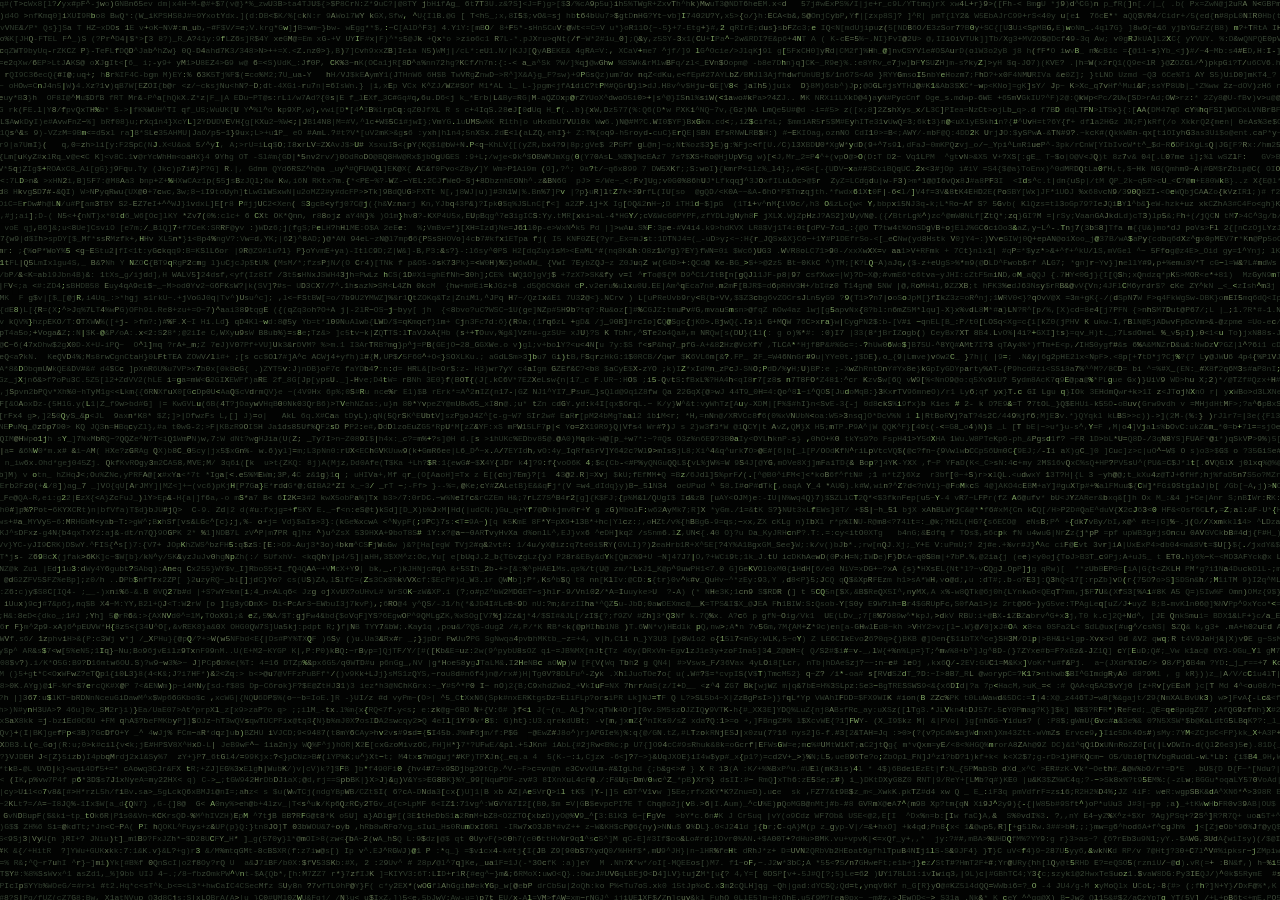
<file: static/landing/index.html>
<!doctype html>
<html lang="en">
<head>
  <meta charset="utf-8">
  <meta name="viewport" content="width=device-width,initial-scale=1,viewport-fit=cover">
  <meta name="theme-color" content="#020302">
  <meta name="description" content="TiTaN">
  <title>TiTaN</title>
  <style>
    :root{color-scheme:dark;background:#020302}
    *,*::before,*::after{box-sizing:border-box}
    html,body{width:100%;height:100%;min-width:0;min-height:100%;margin:0;overflow:hidden;background:#020302}
    body{position:fixed;inset:0;overscroll-behavior:none}
    canvas{position:absolute;inset:0;display:block;width:100%;height:100%;background:#020302}
  </style>
</head>
<body>
  <canvas id="matrixCanvas" aria-label="Matrix-style streams of random characters" role="img"></canvas>
  <script>
    (()=>{
      'use strict';
      const canvas=document.getElementById('matrixCanvas');
      const ctx=canvas.getContext('2d',{alpha:false});
      const glyphs='ABCDEFGHIJKLMNOPQRSTUVWXYZ0123456789abcdefghijklmnopqrstuvwxyz#$%&()*+,-./:;<=>?@[]^_{|}~';
      const palette=['#2c382b','#344232','#3d4b39','#52634a','#637453','#83a866'];
      let cells=[];
      let width=0,height=0,fontSize=6,cellWidth=3.6,lineHeight=8.5,dpr=1;
      const pickColor=()=>{
        const r=Math.random();
        return r<.025?palette[5]:r<.13?palette[4]:r<.42?palette[2]:palette[0];
      };
      const pickGlyph=()=>Math.random()<.055?' ':glyphs[(Math.random()*glyphs.length)|0];
      function paintCell(cell){
        ctx.fillStyle='#020302';
        ctx.fillRect(cell.x-.3,cell.y-.25,cellWidth+.7,lineHeight+.5);
        ctx.fillStyle=cell.color;
        ctx.fillText(cell.char,cell.x,cell.y);
      }
      function resize(){
        const vv=window.visualViewport;
        width=Math.max(1,Math.ceil(vv?.width||window.innerWidth));
        height=Math.max(1,Math.ceil(vv?.height||window.innerHeight));
        dpr=Math.min(2,Math.max(1,window.devicePixelRatio||1));
        canvas.width=Math.round(width*dpr);
        canvas.height=Math.round(height*dpr);
        canvas.style.width=width+'px';
        canvas.style.height=height+'px';
        ctx.setTransform(dpr,0,0,dpr,0,0);
        ctx.fillStyle='#020302';
        ctx.fillRect(0,0,width,height);
        fontSize=Math.max(5.2,Math.min(8,width*.016));
        ctx.font=`${fontSize}px "Courier New",monospace`;
        ctx.textBaseline='top';
        cellWidth=Math.max(3,ctx.measureText('M').width);
        lineHeight=fontSize*1.47;
        const columns=Math.ceil(width/cellWidth)+2;
        const rows=Math.ceil(height/lineHeight)+1;
        cells=[];
        for(let row=0;row<rows;row++){
          const y=row*lineHeight;
          const offset=Math.random()*cellWidth*.35;
          for(let col=0;col<columns;col++){
            const cell={x:col*cellWidth-offset,y,char:pickGlyph(),color:pickColor()};
            cells.push(cell);
            ctx.fillStyle=cell.color;
            ctx.fillText(cell.char,cell.x,cell.y);
          }
        }
      }
      function flicker(){
        if(document.hidden||!cells.length)return;
        const count=Math.max(8,Math.floor(cells.length*.0015));
        for(let i=0;i<count;i++){
          const cell=cells[(Math.random()*cells.length)|0];
          cell.char=pickGlyph();
          cell.color=pickColor();
          paintCell(cell);
        }
      }
      resize();
      window.addEventListener('resize',resize,{passive:true});
      window.visualViewport?.addEventListener('resize',resize,{passive:true});
      let timer=0;
      if(!window.matchMedia('(prefers-reduced-motion: reduce)').matches){
        timer=window.setInterval(flicker,180);
      }
      document.addEventListener('visibilitychange',()=>{
        if(document.hidden&&timer){window.clearInterval(timer);timer=0;}
        else if(!document.hidden&&!timer&&!window.matchMedia('(prefers-reduced-motion: reduce)').matches){
          timer=window.setInterval(flicker,180);
        }
      });
    })();
  </script>
</body>
</html>
</file>
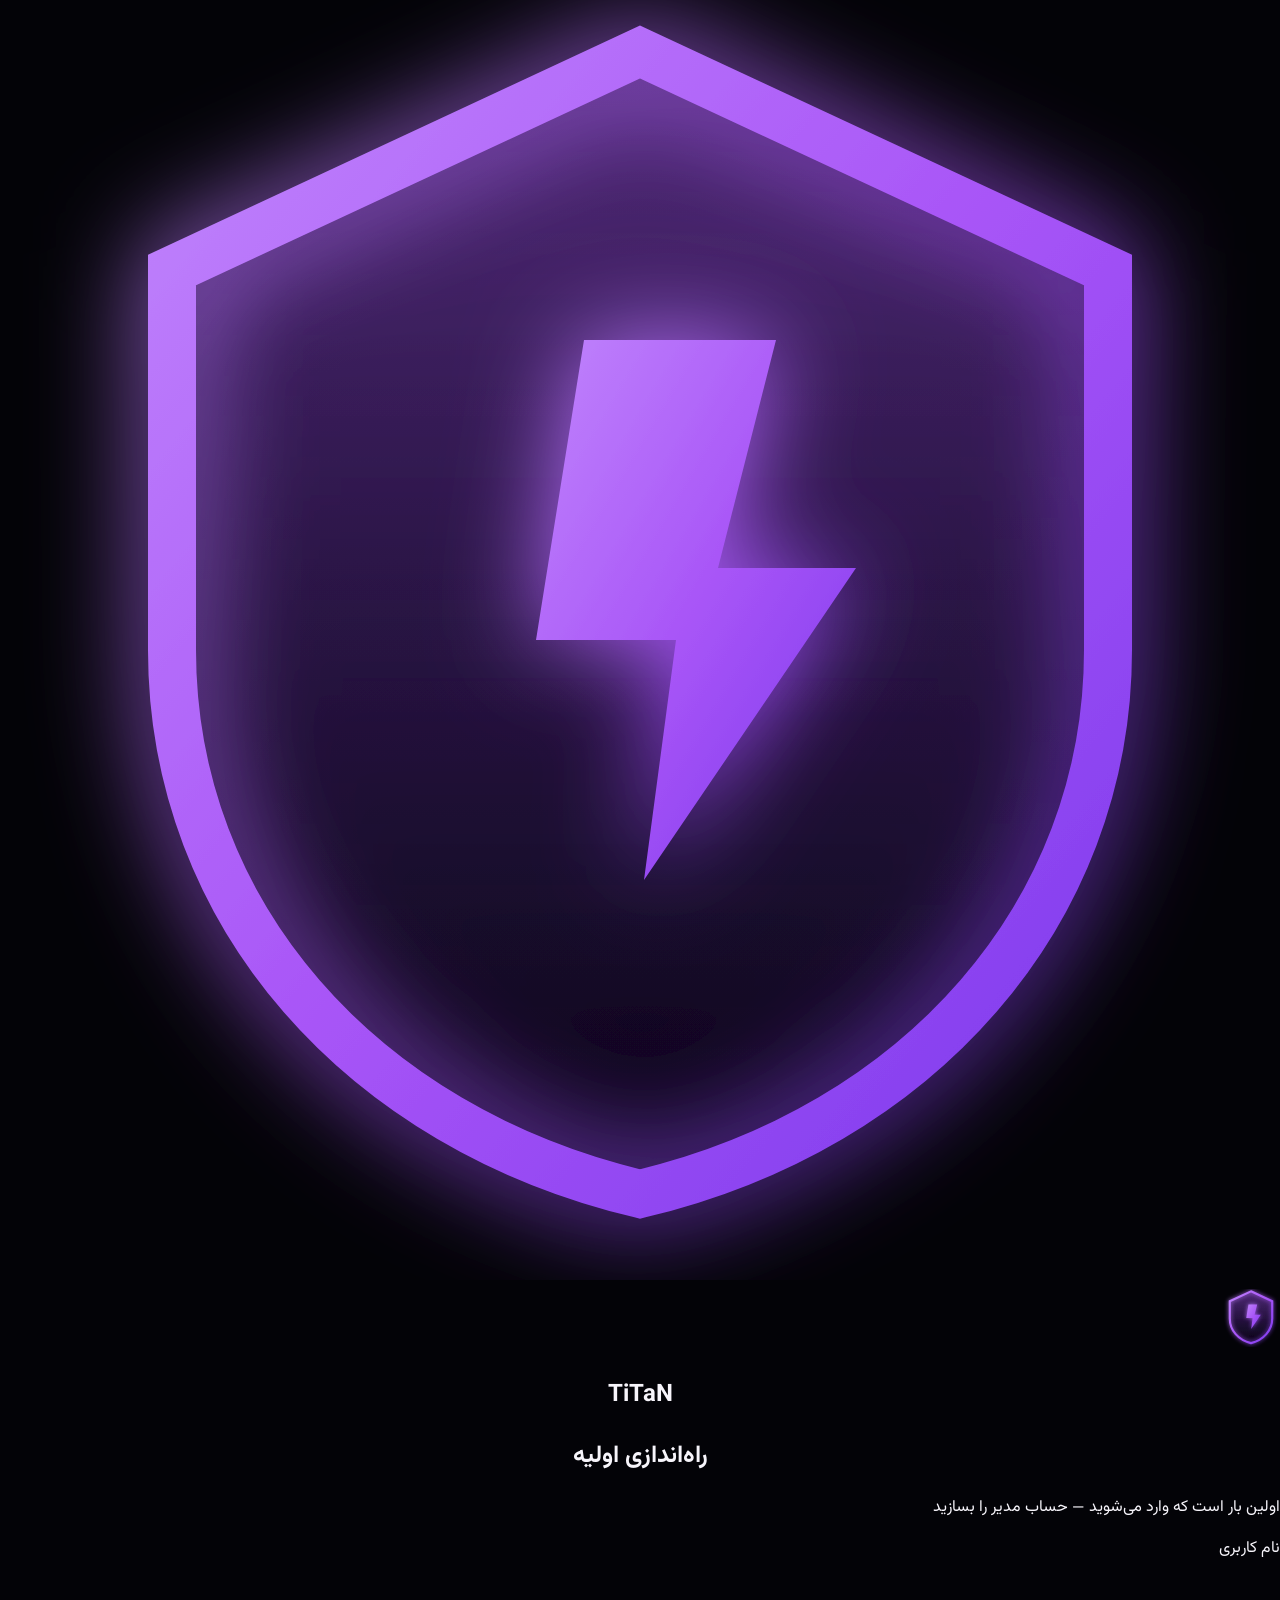
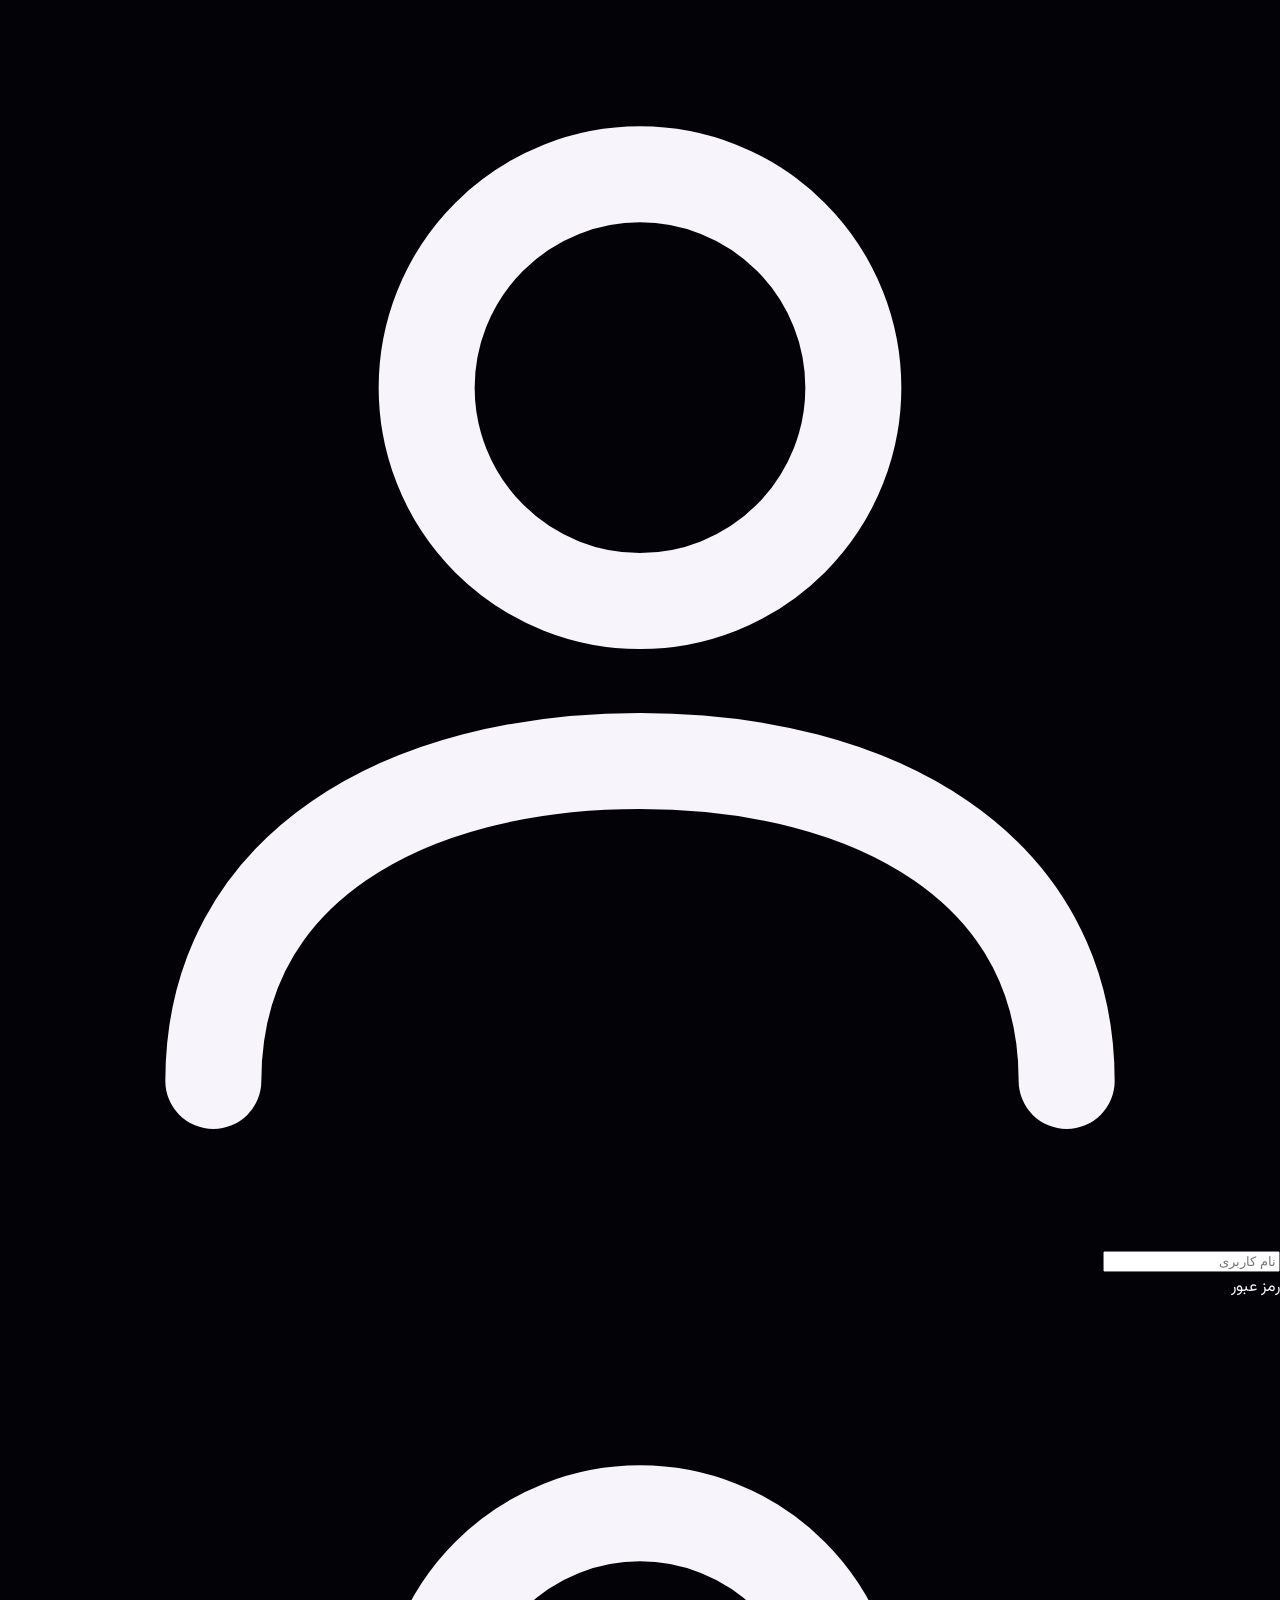
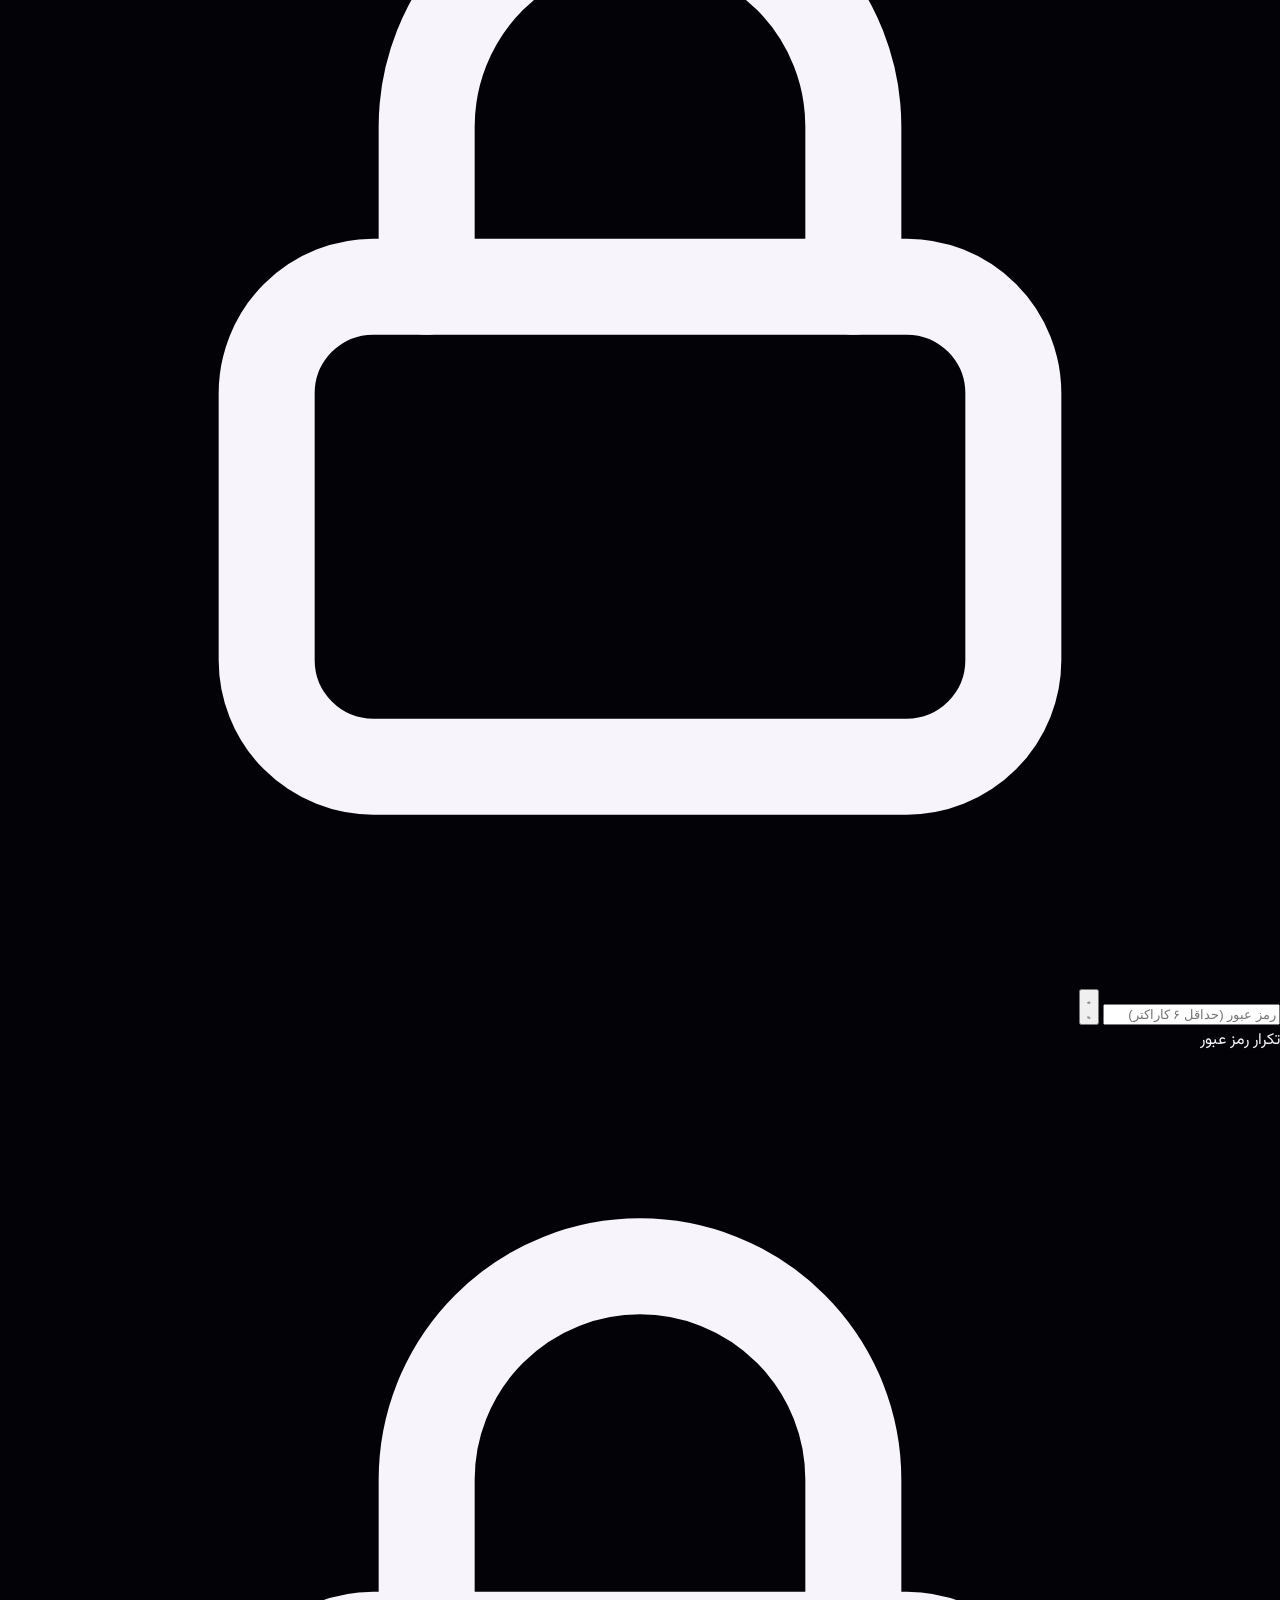
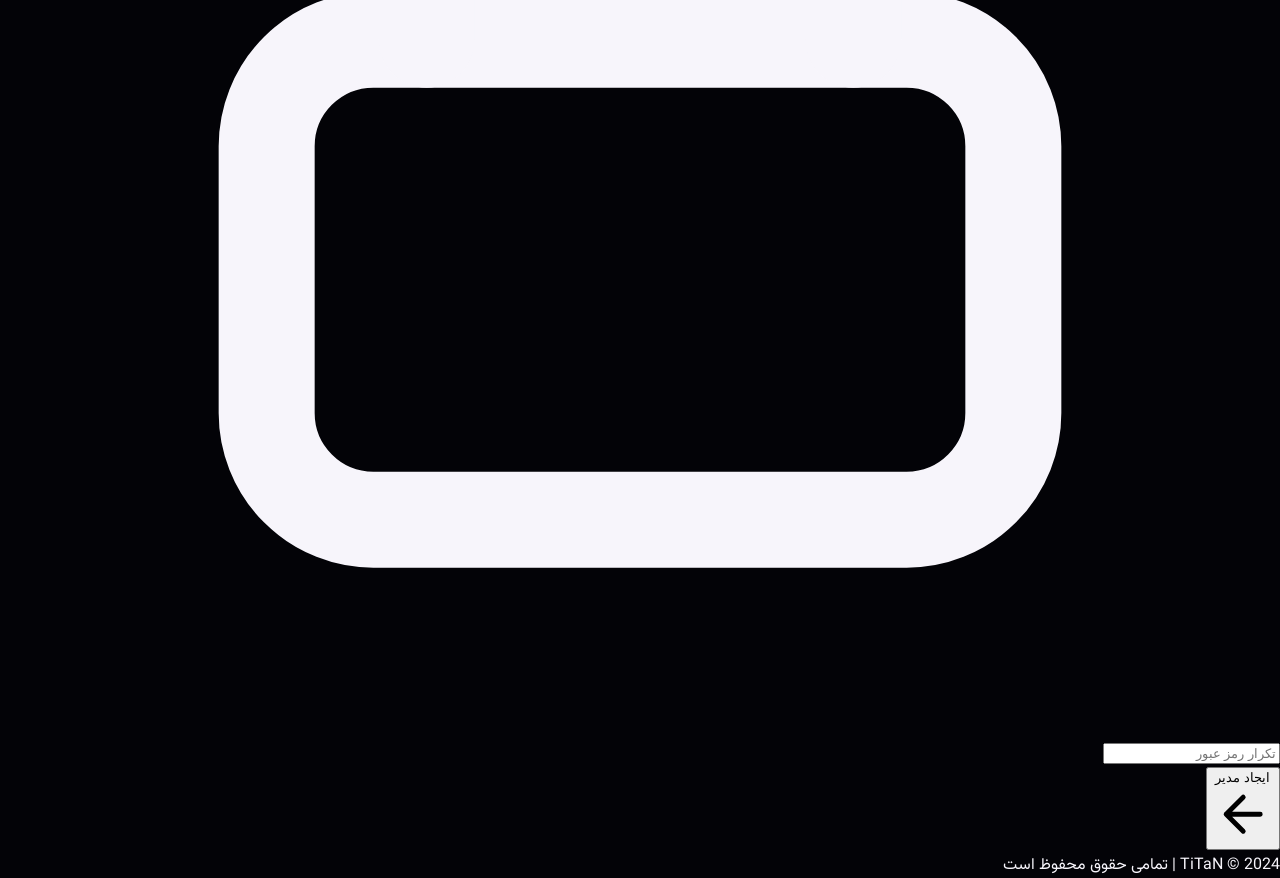
<file: templates/setup.html>
<!doctype html>
<html lang="fa" dir="rtl">
<head>
  <meta charset="utf-8">
  <meta name="viewport" content="width=device-width, initial-scale=1">
  <meta name="theme-color" content="#05050f">
  <title>راه‌اندازی — TiTaN</title>
  <link rel="icon" type="image/svg+xml" href="/static/img/emblem.svg">
  <link rel="stylesheet" href="/static/css/fonts.css">
  <link rel="stylesheet" href="/static/css/login.css">
</head>
<body>
  <div class="bg" aria-hidden="true">
    <div class="bg-glow bg-glow-1"></div>
    <div class="bg-glow bg-glow-2"></div>
    <div class="grid-floor"></div>
  </div>

  <main class="login-layout">
    <section class="login-panel" aria-label="راه‌اندازی اولیه پنل TiTaN">
      <div class="card">
        <div class="panel-emblem" aria-hidden="true"><img src="/static/img/emblem.svg" alt=""></div>

        <header class="card-head">
          <img class="emblem" src="/static/img/emblem.svg" alt="نشان TiTaN" width="58" height="58">
          <h1 class="brand">TiTaN</h1>
        </header>

        <h2 class="welcome">راه‌اندازی اولیه</h2>
        <p class="welcome-sub">اولین بار است که وارد می‌شوید — حساب مدیر را بسازید</p>

        <form id="setupForm" novalidate>
          <div class="field">
            <label class="field-label" for="username">نام کاربری</label>
            <div class="input-shell">
              <span class="input-icon" aria-hidden="true">
                <svg viewBox="0 0 24 24" fill="none" stroke="currentColor" stroke-width="1.8" stroke-linecap="round" stroke-linejoin="round">
                  <circle cx="12" cy="8" r="4"/><path d="M4 21c0-4 3.6-6 8-6s8 2 8 6"/>
                </svg>
              </span>
              <input class="input" id="username" name="username" type="text"
                     placeholder="نام کاربری" autocomplete="username"
                     autocapitalize="none" spellcheck="false"
                     required minlength="3" maxlength="32" pattern="[a-zA-Z0-9_]+">
            </div>
          </div>

          <div class="field">
            <label class="field-label" for="password">رمز عبور</label>
            <div class="input-shell">
              <span class="input-icon" aria-hidden="true">
                <svg viewBox="0 0 24 24" fill="none" stroke="currentColor" stroke-width="1.8" stroke-linecap="round" stroke-linejoin="round">
                  <rect x="5" y="11" width="14" height="9" rx="2"/><path d="M8 11V8a4 4 0 0 1 8 0v3"/>
                </svg>
              </span>
              <input class="input has-toggle" id="password" name="password" type="password"
                     placeholder="رمز عبور (حداقل ۶ کاراکتر)" autocomplete="new-password" required minlength="6">
              <button type="button" class="toggle-pass" id="togglePass" aria-label="نمایش رمز عبور" aria-pressed="false">
                <svg class="eye-open" viewBox="0 0 24 24" fill="none" stroke="currentColor" stroke-width="1.8" stroke-linecap="round" stroke-linejoin="round">
                  <path d="M2 12s3.5-7 10-7 10 7 10 7-3.5 7-10 7-10-7-10-7Z"/><circle cx="12" cy="12" r="3"/>
                </svg>
                <svg class="eye-off" viewBox="0 0 24 24" fill="none" stroke="currentColor" stroke-width="1.8" stroke-linecap="round" stroke-linejoin="round" hidden>
                  <path d="M3 3l18 18"/><path d="M10.6 10.6a2 2 0 0 0 2.8 2.8"/><path d="M9.9 5.1A10 10 0 0 1 12 5c6.5 0 10 7 10 7a18 18 0 0 1-3 3.8"/><path d="M6.6 6.6A18 18 0 0 0 2 12s3.5 7 10 7a10 10 0 0 0 4-1"/>
                </svg>
              </button>
            </div>
          </div>

          <div class="field">
            <label class="field-label" for="confirm">تکرار رمز عبور</label>
            <div class="input-shell">
              <span class="input-icon" aria-hidden="true">
                <svg viewBox="0 0 24 24" fill="none" stroke="currentColor" stroke-width="1.8" stroke-linecap="round" stroke-linejoin="round">
                  <rect x="5" y="11" width="14" height="9" rx="2"/><path d="M8 11V8a4 4 0 0 1 8 0v3"/>
                </svg>
              </span>
              <input class="input" id="confirm" name="confirm" type="password"
                     placeholder="تکرار رمز عبور" autocomplete="new-password" required>
            </div>
          </div>

          <div class="form-error" id="formError" role="alert" aria-live="polite"></div>

          <button class="btn-login" id="setupBtn" type="submit">
            <span class="btn-label">ایجاد مدیر</span>
            <span class="btn-arrow" aria-hidden="true">
              <svg viewBox="0 0 24 24" fill="none" stroke="currentColor" stroke-width="2" stroke-linecap="round" stroke-linejoin="round">
                <path d="M19 12H5M12 19l-7-7 7-7"/>
              </svg>
            </span>
            <span class="btn-spinner" aria-hidden="true"></span>
          </button>
        </form>

        <footer class="card-footer">TiTaN © 2024 | تمامی حقوق محفوظ است</footer>
      </div>
    </section>

    <section class="visual" aria-hidden="true">
      <div class="halo"></div>
      <div class="cube-float">
        <div class="cube-stage">
          <div class="cube-spin">
            <div class="cube">
              <span class="face face-front"></span>
              <span class="face face-back"></span>
              <span class="face face-right"></span>
              <span class="face face-left"></span>
              <span class="face face-top"></span>
              <span class="face face-bottom"></span>
              <span class="cube-core"></span>
            </div>
          </div>
        </div>
      </div>
      <div class="platform"></div>
      <div class="cube-reflection"></div>
    </section>
  </main>

  <script>
    const form = document.getElementById('setupForm');
    const errEl = document.getElementById('formError');
    const btn = document.getElementById('setupBtn');
    const showErr = (m) => { errEl.textContent = m; errEl.classList.add('visible'); };
    const hideErr = () => { errEl.textContent = ''; errEl.classList.remove('visible'); };

    document.getElementById('togglePass').addEventListener('click', function () {
      const p = document.getElementById('password');
      const show = p.type === 'password';
      p.type = show ? 'text' : 'password';
      this.setAttribute('aria-pressed', String(show));
      this.querySelector('.eye-open').hidden = show;
      this.querySelector('.eye-off').hidden = !show;
    });

    form.addEventListener('submit', async (e) => {
      e.preventDefault();
      hideErr();
      const username = document.getElementById('username').value.trim();
      const password = document.getElementById('password').value;
      const confirm = document.getElementById('confirm').value;
      if (password !== confirm) return showErr('رمز عبور و تکرار آن یکسان نیستند');
      if (password.length < 6) return showErr('رمز عبور باید حداقل ۶ کاراکتر باشد');

      btn.classList.add('loading');
      btn.disabled = true;
      try {
        const r = await fetch('/api/setup', {
          method: 'POST',
          headers: { 'Content-Type': 'application/json' },
          body: JSON.stringify({ username, password }),
        });
        if (r.ok) { location.href = '/dashboard'; return; }
        const d = await r.json().catch(() => ({}));
        showErr(d.detail || 'خطا در ایجاد حساب');
      } catch (_) {
        showErr('خطا در ارتباط با سرور');
      }
      btn.classList.remove('loading');
      btn.disabled = false;
    });
  </script>
</body>
</html>
</file>
<file: static/css/fonts.css>
/* Vazirmatn — OFL licensed, self-hosted */
@font-face {
  font-family: 'Vazirmatn';
  src: url('/static/fonts/Vazirmatn-Regular.woff2') format('woff2');
  font-weight: 400;
  font-display: swap;
}
@font-face {
  font-family: 'Vazirmatn';
  src: url('/static/fonts/Vazirmatn-Medium.woff2') format('woff2');
  font-weight: 500;
  font-display: swap;
}
@font-face {
  font-family: 'Vazirmatn';
  src: url('/static/fonts/Vazirmatn-SemiBold.woff2') format('woff2');
  font-weight: 600;
  font-display: swap;
}
@font-face {
  font-family: 'Vazirmatn';
  src: url('/static/fonts/Vazirmatn-Bold.woff2') format('woff2');
  font-weight: 700;
  font-display: swap;
}
@font-face {
  font-family: 'Vazirmatn';
  src: url('/static/fonts/Vazirmatn-ExtraBold.woff2') format('woff2');
  font-weight: 800;
  font-display: swap;
}
</file>
<file: static/css/login.css>
/* ============================================================
   TiTaN LOGIN
   Desktop reference layout
============================================================ */


:root {

    --purple:
        #6324ff;

    --purple-light:
        #914dff;

    --purple-dark:
        #4311cf;

    --background:
        #030307;

    --card:
        rgba(7, 8, 13, 0.975);

    --text:
        #f7f5fb;

    --muted:
        #777580;

}


/* ============================================================
   RESET
============================================================ */

* {

    box-sizing:
        border-box;

}


html {

    width:
        100%;

    height:
        100%;

}


body {

    width:
        100%;

    min-height:
        100%;

    margin:
        0;

    background:
        #030307;

    color:
        var(--text);

    font-family:
        "Vazirmatn",
        Tahoma,
        Arial,
        sans-serif;

    overflow-x:
        hidden;

}


/* ============================================================
   PAGE
============================================================ */

.page {

    position:
        relative;

    width:
        100%;

    min-height:
        100vh;

    min-height:
        100svh;

    overflow:
        hidden;

    background:
        #030307;

}


/* ============================================================
   FULL BACKGROUND
============================================================ */

.background {

    position:
        absolute;

    inset:
        0;

    width:
        100%;

    height:
        100%;

    z-index:
        0;

    background-image:
        url("/static/img/login-bg.jpg");

    background-position:
        center center;

    background-repeat:
        no-repeat;

    background-size:
        cover;

}


/*
    این لایه بسیار کم‌رنگ است تا عمق تصویر
    مرجع حفظ شود.
*/

.background-overlay {

    position:
        absolute;

    inset:
        0;

    background:

        linear-gradient(
            90deg,
            rgba(0,0,0,.03),
            transparent 35%,
            rgba(0,0,0,.03)
        );

    pointer-events:
        none;

}


/*
    نور بسیار نرم
*/

.background-glow {

    position:
        absolute;

    width:
        650px;

    height:
        650px;

    right:
        8%;

    top:
        20%;

    border-radius:
        50%;

    background:
        rgba(98, 29, 255, .07);

    filter:
        blur(110px);

    pointer-events:
        none;

}


/* ============================================================
   LOGIN AREA
============================================================ */

.login-area {

    position:
        relative;

    z-index:
        5;

    width:
        100%;

    min-height:
        100vh;

    min-height:
        100svh;

}


/* ============================================================
   DESKTOP LOGIN CARD
============================================================ */

/*
    مختصات بر اساس تصویر 1536 × 1152

    X ≈ 80px
    Y ≈ 94px
    W ≈ 607px
    H ≈ 828px
*/

.login-card {

    position:
        absolute;

    left:
        clamp(
            40px,
            5.208vw,
            100px
        );

    top:
        clamp(
            45px,
            8.16vh,
            100px
        );

    width:
        clamp(
            520px,
            39.52vw,
            607px
        );

    height:
        clamp(
            700px,
            71.88vh,
            828px
        );

    padding:
        clamp(48px, 5.7vh, 76px)
        clamp(35px, 3.13vw, 48px)
        35px;

    border:
        1px solid
        rgba(124, 117, 151, .28);

    border-radius:
        32px;

    background:
        rgba(7, 8, 13, .985);

    box-shadow:

        0 30px 90px
        rgba(0,0,0,.58),

        inset 0 1px 0
        rgba(255,255,255,.025);

    display:
        flex;

    flex-direction:
        column;

    overflow:
        hidden;

}


/* ============================================================
   BRAND
============================================================ */

.brand {

    display:
        flex;

    align-items:
        center;

    justify-content:
        center;

    direction:
        ltr;

    gap:
        clamp(12px, 1.17vw, 18px);

    flex-shrink:
        0;

}


.logo {

    width:
        clamp(60px, 5.08vw, 78px);

    height:
        clamp(60px, 5.08vw, 78px);

    flex:
        0 0 auto;

    filter:
        drop-shadow(
            0 0 14px
            rgba(111, 42, 255, .55)
        );

}


.logo svg {

    width:
        100%;

    height:
        100%;

    display:
        block;

}


.brand-name {

    font-family:
        Arial,
        Helvetica,
        sans-serif;

    font-size:
        clamp(43px, 3.9vw, 60px);

    line-height:
        1;

    font-weight:
        700;

    letter-spacing:
        -3px;

    color:
        #f8f7fb;

}


.brand-name strong {

    color:
        #7832ff;

    font-weight:
        700;

}


/* ============================================================
   WELCOME
============================================================ */

.welcome {

    width:
        100%;

    text-align:
        center;

    margin-top:
        clamp(22px, 2.6vh, 32px);

}


.welcome h1 {

    margin:
        0;

    font-size:
        clamp(22px, 1.9vw, 29px);

    line-height:
        1.8;

    font-weight:
        600;

    white-space:
        nowrap;

}


.welcome h1 span {

    color:
        #a063ff;

}


.welcome p {

    margin:
        5px 0 0;

    color:
        #7d7b86;

    font-size:
        clamp(12px, 1.04vw, 16px);

    font-weight:
        400;

    white-space:
        nowrap;

}


/* ============================================================
   FORM
============================================================ */

.login-form {

    width:
        100%;

    margin-top:
        clamp(30px, 3.9vh, 45px);

}


/* ============================================================
   INPUT
============================================================ */

.input-box {

    position:
        relative;

    width:
        100%;

    height:
        clamp(62px, 6.6vh, 76px);

    display:
        flex;

    align-items:
        center;

    direction:
        ltr;

    border:
        1px solid
        rgba(106, 38, 255, .76);

    border-radius:
        17px;

    background:
        rgba(3, 4, 8, .60);

    box-shadow:
        0 0 25px
        rgba(83, 26, 255, .035);

    transition:
        border-color .2s ease,
        box-shadow .2s ease;

}


.input-box:focus-within {

    border-color:
        #914dff;

    box-shadow:

        0 0 0 3px
        rgba(103, 36, 255, .08),

        0 0 28px
        rgba(92, 31, 255, .10);

}


.user-icon {

    width:
        clamp(60px, 4.7vw, 72px);

    height:
        100%;

    display:
        flex;

    align-items:
        center;

    justify-content:
        center;

    flex-shrink:
        0;

}


.user-icon svg {

    width:
        clamp(26px, 2vw, 31px);

    height:
        clamp(26px, 2vw, 31px);

    fill:
        none;

    stroke:
        #aaa8b4;

    stroke-width:
        1.65;

    stroke-linecap:
        round;

    stroke-linejoin:
        round;

}


.input-line {

    width:
        1px;

    height:
        35px;

    background:
        rgba(255,255,255,.07);

    flex-shrink:
        0;

}


.input-box input {

    flex:
        1;

    width:
        100%;

    height:
        100%;

    min-width:
        0;

    border:
        0;

    outline:
        0;

    background:
        transparent;

    color:
        #fff;

    direction:
        rtl;

    text-align:
        right;

    padding:
        0 22px;

    font-family:
        "Vazirmatn",
        Tahoma,
        sans-serif;

    font-size:
        clamp(14px, 1.1vw, 17px);

    font-weight:
        500;

}


.input-box input::placeholder {

    color:
        #65636e;

    opacity:
        1;

}


/* ============================================================
   LOGIN BUTTON
============================================================ */

.login-button {

    position:
        relative;

    width:
        100%;

    height:
        clamp(68px, 7.2vh, 83px);

    margin-top:
        clamp(20px, 2.6vh, 30px);

    padding:
        0;

    border:
        0;

    border-radius:
        17px;

    background:

        linear-gradient(
            105deg,
            #5520e8 0%,
            #5e25f4 50%,
            #6729f8 100%
        );

    color:
        white;

    display:
        flex;

    align-items:
        center;

    justify-content:
        center;

    gap:
        clamp(25px, 2.2vw, 34px);

    font-family:
        "Vazirmatn",
        Tahoma,
        sans-serif;

    font-size:
        clamp(17px, 1.37vw, 21px);

    font-weight:
        600;

    cursor:
        pointer;

    box-shadow:

        0 12px 35px
        rgba(84, 30, 232, .20),

        inset 0 1px 0
        rgba(255,255,255,.10);

    transition:
        transform .18s ease,
        filter .18s ease,
        box-shadow .18s ease;

}


.login-button:hover {

    filter:
        brightness(1.08);

    transform:
        translateY(-2px);

    box-shadow:

        0 17px 42px
        rgba(84, 30, 232, .29),

        inset 0 1px 0
        rgba(255,255,255,.12);

}


.login-button:active {

    transform:
        translateY(0);

}


.login-button svg {

    width:
        clamp(25px, 2vw, 31px);

    height:
        clamp(25px, 2vw, 31px);

    fill:
        none;

    stroke:
        white;

    stroke-width:
        1.8;

    stroke-linecap:
        round;

    stroke-linejoin:
        round;

}


/* ============================================================
   MESSAGE
============================================================ */

.message {

    width:
        100%;

    min-height:
        22px;

    margin:
        9px 0 0;

    text-align:
        center;

    color:
        #a367ff;

    font-size:
        12px;

}


/* ============================================================
   QUICK ACCESS
============================================================ */

.quick-access {

    width:
        100%;

    margin-top:
        clamp(14px, 1.9vh, 22px);

}


/* ============================================================
   QUICK TITLE
============================================================ */

.quick-heading {

    width:
        100%;

    display:
        grid;

    grid-template-columns:
        1fr auto 1fr;

    align-items:
        center;

    gap:
        20px;

}


.quick-heading span {

    height:
        1px;

    background:
        rgba(255,255,255,.075);

}


.quick-heading strong {

    color:
        #aaa8b2;

    font-size:
        clamp(13px, 1.05vw, 16px);

    font-weight:
        500;

    white-space:
        nowrap;

}


/* ============================================================
   QUICK GRID
============================================================ */

.quick-grid {

    width:
        100%;

    display:
        grid;

    grid-template-columns:
        1fr 1fr;

    gap:
        clamp(10px, 1.17vw, 18px);

    margin-top:
        clamp(18px, 2.4vh, 28px);

}


/* ============================================================
   QUICK ITEM
============================================================ */

.quick-item {

    min-width:
        0;

    min-height:
        clamp(88px, 9vh, 104px);

    padding:
        14px 15px;

    display:
        flex;

    flex-direction:
        row;

    align-items:
        center;

    gap:
        13px;

    text-decoration:
        none;

    border:
        1px solid
        rgba(104,102,119,.19);

    border-radius:
        16px;

    background:
        rgba(10,11,16,.74);

    transition:
        transform .2s ease,
        border-color .2s ease,
        background .2s ease;

}


.quick-item:hover {

    transform:
        translateY(-2px);

    border-color:
        rgba(108,48,255,.48);

    background:
        rgba(17,13,29,.82);

}


/* ============================================================
   QUICK ICON
============================================================ */

.quick-icon {

    width:
        43px;

    height:
        43px;

    flex:
        0 0 43px;

    display:
        flex;

    align-items:
        center;

    justify-content:
        center;

    color:
        #7730ff;

}


.quick-icon svg {

    width:
        39px;

    height:
        39px;

    fill:
        currentColor;

}


.quick-icon.support svg {

    fill:
        none;

    stroke:
        currentColor;

    stroke-width:
        1.6;

    stroke-linecap:
        round;

    stroke-linejoin:
        round;

}


/* ============================================================
   QUICK TEXT
============================================================ */

.quick-text {

    min-width:
        0;

    direction:
        rtl;

}


.quick-text b {

    display:
        block;

    margin:
        0 0 3px;

    color:
        #f1eff5;

    font-size:
        clamp(13px, 1.04vw, 16px);

    font-weight:
        600;

}


.quick-text small {

    display:
        block;

    color:
        #6f6d78;

    font-size:
        clamp(8px, .68vw, 10.5px);

    line-height:
        1.7;

    white-space:
        nowrap;

}


/* ============================================================
   FOOTER
============================================================ */

.footer {

    margin-top:
        auto;

    padding-top:
        25px;

    display:
        flex;

    align-items:
        center;

    justify-content:
        center;

    gap:
        8px;

    direction:
        ltr;

    color:
        #4c4b55;

    font-family:
        Arial,
        sans-serif;

    font-size:
        10px;

    font-weight:
        500;

}


.online-dot {

    width:
        6px;

    height:
        6px;

    border-radius:
        50%;

    background:
        #7935ff;

    box-shadow:
        0 0 10px
        #7130ff;

}


.footer i {

    font-style:
        normal;

    opacity:
        .5;

}


/* ============================================================
   LARGE DESKTOP
============================================================ */

@media (min-width: 1500px) {

    .login-card {

        left:
            80px;

        top:
            94px;

        width:
            607px;

        height:
            828px;

    }

}


/* ============================================================
   LAPTOP
============================================================ */

@media (min-width: 701px) and (max-width: 1200px) {

    .login-card {

        left:
            35px;

        top:
            50%;

        transform:
            translateY(-50%);

        width:
            min(530px, 46vw);

        height:
            min(760px, 88vh);

        padding:
            50px 35px 30px;

    }


    .brand-name {

        font-size:
            50px;

    }


    .welcome h1 {

        font-size:
            25px;

    }

}


/* ============================================================
   MOBILE
============================================================ */

@media (max-width: 700px) {


    .page {

        min-height:
            100svh;

        overflow-y:
            auto;

    }


    .background {

        position:
            fixed;

        background-position:
            63% center;

        background-size:
            cover;

    }


    .background-overlay {

        background:
            rgba(2,2,7,.42);

    }


    .background-glow {

        width:
            90vw;

        height:
            90vw;

        right:
            -30vw;

        top:
            38%;

        filter:
            blur(80px);

    }


    .login-area {

        min-height:
            100svh;

        min-height:
            100dvh;

        display:
            flex;

        align-items:
            center;

        justify-content:
            center;

        padding:
            18px 12px;

    }


    .login-card {

        position:
            relative;

        left:
            auto;

        top:
            auto;

        transform:
            none;

        width:
            min(
                100%,
                510px
            );

        height:
            auto;

        min-height:
            0;

        padding:
            38px 20px 25px;

        border-radius:
            24px;

        background:
            rgba(7,8,13,.965);

    }


    .brand {

        gap:
            10px;

    }


    .logo {

        width:
            57px;

        height:
            57px;

    }


    .brand-name {

        font-size:
            43px;

        letter-spacing:
            -2px;

    }


    .welcome {

        margin-top:
            23px;

    }


    .welcome h1 {

        font-size:
            21px;

        white-space:
            normal;

    }


    .welcome p {

        font-size:
            12px;

        white-space:
            normal;

        line-height:
            1.9;

    }


    .login-form {

        margin-top:
            30px;

    }


    .input-box {

        height:
            62px;

        border-radius:
            14px;

    }


    .user-icon {

        width:
            58px;

    }


    .user-icon svg {

        width:
            26px;

        height:
            26px;

    }


    .input-box input {

        padding:
            0 15px;

        font-size:
            14px;

    }


    .login-button {

        height:
            67px;

        margin-top:
            19px;

        border-radius:
            14px;

        font-size:
            17px;

        gap:
            23px;

    }


    .login-button svg {

        width:
            26px;

        height:
            26px;

    }


    .quick-access {

        margin-top:
            17px;

    }


    .quick-heading {

        gap:
            12px;

    }


    .quick-heading strong {

        font-size:
            13px;

    }


    .quick-grid {

        gap:
            10px;

        margin-top:
            19px;

    }


    .quick-item {

        min-height:
            91px;

        padding:
            11px 9px;

        gap:
            8px;

        border-radius:
            13px;

    }


    .quick-icon {

        width:
            34px;

        height:
            34px;

        flex-basis:
            34px;

    }


    .quick-icon svg {

        width:
            31px;

        height:
            31px;

    }


    .quick-text b {

        font-size:
            12px;

    }


    .quick-text small {

        font-size:
            8px;

        white-space:
            normal;

        line-height:
            1.6;

    }


    .footer {

        padding-top:
            23px;

        font-size:
            8px;

    }

}


/* ============================================================
   SMALL PHONES
============================================================ */

@media (max-width: 380px) {


    .login-area {

        padding:
            10px 8px;

    }


    .login-card {

        padding:
            30px 16px 20px;

    }


    .brand-name {

        font-size:
            38px;

    }


    .logo {

        width:
            51px;

        height:
            51px;

    }


    .welcome h1 {

        font-size:
            19px;

    }


    .quick-item {

        min-height:
            85px;

        padding:
            9px 7px;

    }


    .quick-text b {

        font-size:
            11px;

    }


    .quick-text small {

        font-size:
            7px;

    }

}
.message.error {
    color: #ff5d76;
}

.message.success {
    color: #9b63ff;
}

.message.normal {
    color: #8b70ff;
}

.login-button:disabled {
    cursor: wait;
    opacity: .82;
}

.login-button.loading {
    animation:
        titanPulse
        1.2s
        ease-in-out
        infinite;
}

@keyframes titanPulse {

    0% {
        box-shadow:
            0 12px 35px
            rgba(84,30,232,.20);
    }

    50% {
        box-shadow:
            0 12px 45px
            rgba(105,38,255,.40);
    }

    100% {
        box-shadow:
            0 12px 35px
            rgba(84,30,232,.20);
    }

}

/* ============================================================
   PASSWORD ROW — always visible (password-only login, default TiTaN)
============================================================ */

.password-row {
    display: flex !important;
    margin-top: clamp(16px, 2vh, 24px);
}

.password-row.visible {
    display: flex !important;
}


/* ============================================================
   SHORT SCREENS & SMALL LAPTOPS
   (no fixed height → the card never gets clipped; page scrolls)
============================================================ */

@media (max-height: 800px) and (min-width: 701px) {

    .page {
        overflow-y: auto;
    }

    .login-area {
        display: flex;
        min-height: 100svh;
        padding: 24px 16px;
    }

    .login-card {
        position: relative;
        left: auto;
        top: auto;
        transform: none;
        width: min(607px, 94vw);
        height: auto;
        min-height: 0;
        margin: auto;
    }
}


/* ============================================================
   ANDROID / IOS SAFE CENTERING
   margin:auto centers when the card fits and keeps it reachable
   (scrollable from the top) when it is taller than the viewport.
   Also prevents iOS focus auto-zoom with a 16px input font.
============================================================ */

@media (max-width: 700px) {

    .login-area {
        display: flex;
        align-items: flex-start;
        justify-content: flex-start;
        min-height: 100svh;
        min-height: 100dvh;
        padding: 18px 12px;
    }

    .login-card {
        margin: auto;
    }

    .input-box input {
        font-size: 16px;
    }
}
</file>
